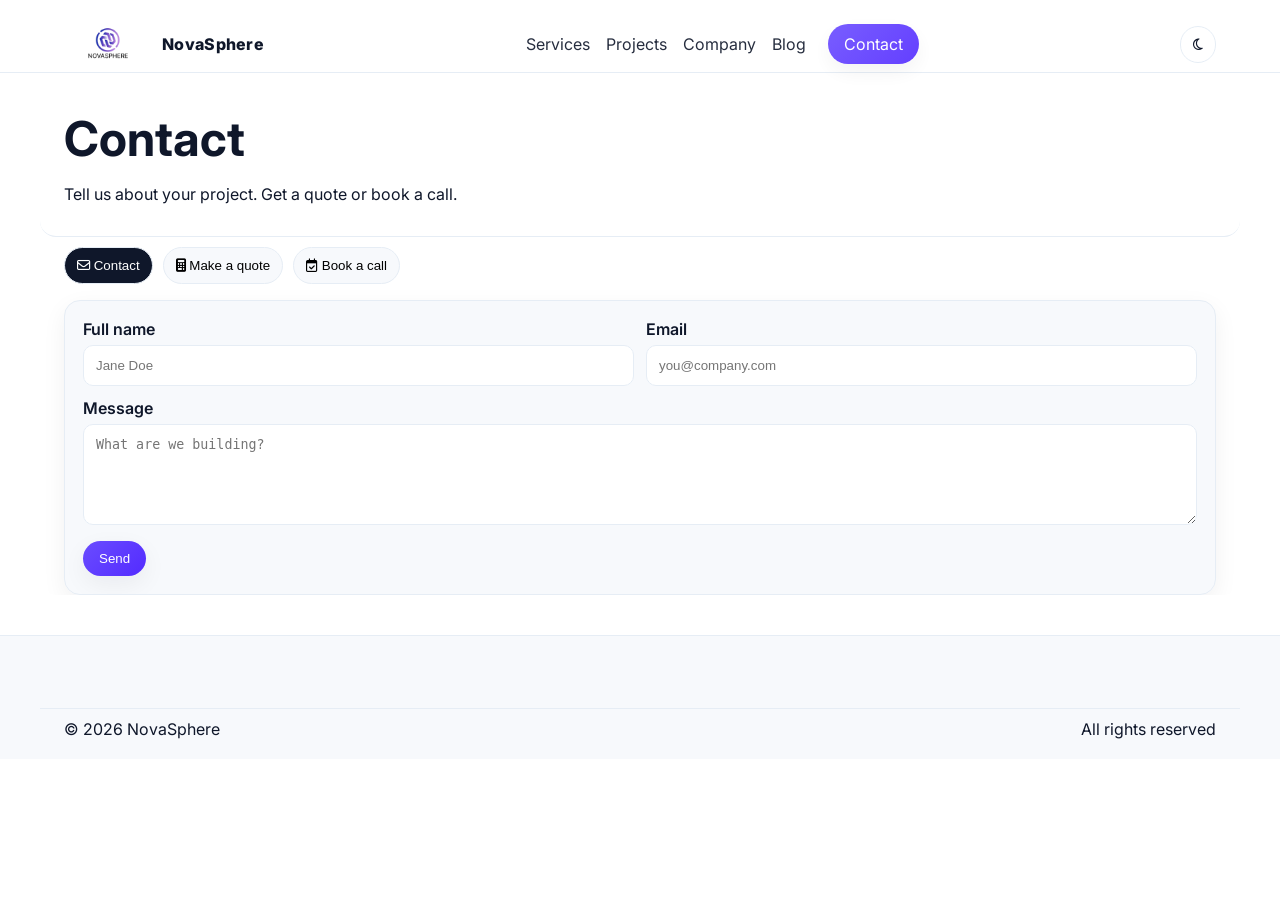
<file: contact.html>
<!DOCTYPE html>
<html lang="en" class="has-transitions">
<head>
  <meta charset="UTF-8" /><meta name="viewport" content="width=device-width, initial-scale=1.0" />
  <title>Contact — NovaSphere</title>
  <link rel="preconnect" href="https://fonts.googleapis.com"><link rel="preconnect" href="https://fonts.gstatic.com" crossorigin>
  <link href="https://fonts.googleapis.com/css2?family=Inter:wght@300;400;500;600;700;800;900&display=swap" rel="stylesheet">
  <link rel="stylesheet" href="https://cdnjs.cloudflare.com/ajax/libs/font-awesome/6.5.0/css/all.min.css">
  <link rel="stylesheet" href="https://cdn.jsdelivr.net/npm/swiper@11/swiper-bundle.min.css"/>
  <link rel="stylesheet" href="https://unpkg.com/aos@2.3.4/dist/aos.css"/>
  <link rel="stylesheet" href="assets/css/styles.css"/>
</head>
<body>
<header class="ns-header">
  <div class="container nav-wrap">
    <a class="brand" href="index.html">
        <img class="brand-logo" src="assets/img/Nova.png" alt="NovaSphere logo" width="88" height="88" />
        NovaSphere
        </a>
    <nav id="nav" class="nav">
      <a href="index.html#services">Services</a>
      <a href="projects.html">Projects</a>
      <a href="company.html">Company</a>
      <a href="blog.html">Blog</a>
      <a class="btn btn-primary" href="contact.html">Contact</a>
    </nav>
    <div class="nav-ctrls"><button id="themeToggle" class="icon-btn"><i class="fa-regular fa-moon"></i></button><button id="hamburger" class="icon-btn"><i class="fa-solid fa-bars-staggered"></i></button></div>
  </div>
</header>

<main>
  <section class="container page-hero" id="talk">
    <h1>Contact</h1>
    <p class="muted">Tell us about your project. Get a quote or book a call.</p>
  </section>

  <section class="container contact-tabs">
    <div class="tab-buttons">
      <button class="tab active" data-target="#contactForm"><i class="fa-regular fa-envelope"></i> Contact</button>
      <button class="tab" data-target="#quoteForm"><i class="fa-solid fa-calculator"></i> Make a quote</button>
      <button class="tab" data-target="#callForm"><i class="fa-regular fa-calendar-check"></i> Book a call</button>
    </div>

    <div class="tab-panels">
      <!-- Contact form -->
      <form id="contactForm" class="form active" data-form="contact">
        <div class="two">
          <label>Full name<input required name="name" type="text" placeholder="Jane Doe"/></label>
          <label>Email<input required name="email" type="email" placeholder="you@company.com"/></label>
        </div>
        <label>Message<textarea required name="message" rows="5" placeholder="What are we building?"></textarea></label>
        <button class="btn btn-primary" type="submit">Send</button>
      </form>

      <!-- Quote form -->
      <form id="quoteForm" class="form" data-form="quote">
        <div class="two">
          <label>Company<input name="company" type="text" placeholder="Acme Inc."/></label>
          <label>Budget
            <select name="budget">
              <option value="10-20k">$10k–$20k</option>
              <option value="20-50k">$20k–$50k</option>
              <option value="50-150k">$50k–$150k</option>
              <option value="150k+">$150k+</option>
            </select>
          </label>
        </div>
        <div class="two">
          <label>Project type
            <select name="type">
              <option>Roblox game</option>
              <option>Casino website</option>
              <option>Games</option>
              <option>UI/UX</option>
              <option>Web/App</option>
            </select>
          </label>
          <label>Timeline
            <select name="timeline">
              <option>2–4 weeks</option>
              <option>1–3 months</option>
              <option>3–6 months</option>
              <option>Ongoing</option>
            </select>
          </label>
        </div>
        <label>Scope<textarea name="scope" rows="5" placeholder="Features, platforms, references…"></textarea></label>
        <button class="btn btn-primary" type="submit">Request quote</button>
      </form>

      <!-- Call form -->
      <form id="callForm" class="form" data-form="call">
        <div class="two">
          <label>Name<input name="name" type="text" placeholder="Your name"/></label>
          <label>Email<input name="email" type="email" placeholder="you@company.com"/></label>
        </div>
        <label>Preferred time<input name="time" type="datetime-local"/></label>
        <p class="muted">Prefer Calendly? <a class="link" href="#" target="_blank">Pick a slot</a>.</p>
        <button class="btn btn-primary" type="submit">Request call</button>
      </form>
    </div>

    <div id="formToast" class="toast">Sending…</div>
  </section>
</main>

<footer class="ns-footer">
  <div class="container legal"><span>© <span id="year"></span> NovaSphere</span><span class="muted">All rights reserved</span></div>
</footer>

<!-- Optional EmailJS (uncomment + configure)
<script src="https://cdn.jsdelivr.net/npm/emailjs-com@3/dist/email.min.js"></script>
<script>(function(){emailjs.init("YOUR_PUBLIC_KEY");})();</script>
-->
<script src="https://unpkg.com/aos@2.3.4/dist/aos.js"></script>
<script>
  const hamburger=document.getElementById('hamburger'),nav=document.getElementById('nav');if(hamburger&&nav){hamburger.onclick=()=>nav.classList.toggle('open');}
  AOS.init({duration:650,once:true,offset:70});
  document.getElementById('year').textContent=new Date().getFullYear();

  // Contact tabs
  document.querySelectorAll('.contact-tabs .tab-buttons .tab').forEach(btn => {
    btn.addEventListener('click', () => {
      document.querySelectorAll('.contact-tabs .tab-buttons .tab').forEach(b => b.classList.remove('active'));
      btn.classList.add('active');
      document.querySelectorAll('.contact-tabs .form').forEach(p => p.classList.remove('active'));
      const target = document.querySelector(btn.dataset.target);
      if(target) target.classList.add('active');
    });
  });

  // Toast + dummy submit
  const toast = document.getElementById('formToast');
  const showToast = (msg) => { toast.textContent=msg; toast.classList.add('show'); setTimeout(()=>toast.classList.remove('show'),2600); };
  document.querySelectorAll('form[data-form]').forEach(form => {
    form.addEventListener('submit', (e) => {
      e.preventDefault();
      showToast('Sending…');
      setTimeout(()=> showToast('Sent! We’ll reply shortly.'), 1200);
      form.reset();
    });
  });
</script>
<script>
  document.addEventListener('DOMContentLoaded', () => {
    document.body.classList.add('page-ready');
  });
</script>
</body>
</html>
</file>
<file: assets/css/styles.css>
:root{
  /* Light palette */
  --bg:#ffffff;         /* page background */
  --surface:#f7f9fc;    /* cards / surfaces */
  --ink:#0f172a;        /* primary text */
  --muted:#475569;      /* secondary text */
  --line:#e6edf5;       /* borders/dividers */
  --chip:#eef2ff;       /* pills/chips */

  --primary:#6a4cff;    /* purple */
  --primary-2:#532bff;
  --accent:#2ad4ff;     /* cyan accent */

  --radius:16px;
  --shadow-sm:0 8px 24px rgba(15,23,42,.06);
  --shadow:0 18px 60px rgba(15,23,42,.12);
}

*{box-sizing:border-box}
html,body{
  margin:0;padding:0;
  font-family:Inter,system-ui,-apple-system,Segoe UI,Roboto,Arial,sans-serif;
  background:var(--bg); color:var(--ink);
}
img{max-width:100%;display:block}
a{color:inherit;text-decoration:none}
.container{max-width:1200px;margin:0 auto;padding:0 20px}

/* Header */
.ns-header{
  position:sticky;top:0;z-index:50;
  background:color-mix(in oklab, var(--bg) 85%, transparent);
  backdrop-filter:blur(8px);
  border-bottom:1px solid var(--line);
}
.nav-wrap{height:72px;display:flex;align-items:center;justify-content:space-between}
.brand{font-weight:800;letter-spacing:.3px;display:flex;align-items:center;gap:10px}
.brand-mark{display:inline-flex;width:28px;height:28px;border-radius:50%;align-items:center;justify-content:center;background:linear-gradient(135deg,var(--primary),var(--accent));color:#fff}
.nav{display:flex;gap:22px;align-items:center}
.nav a{opacity:.9}
.nav .btn{margin-left:6px}
.nav-ctrls{display:flex;gap:8px}
.icon-btn{border:1px solid var(--line);background:transparent;border-radius:999px;padding:10px 12px;cursor:pointer;color:var(--ink)}
#hamburger{display:none}

/* Buttons */
.btn{display:inline-flex;align-items:center;gap:10px;border:1px solid var(--line);padding:10px 16px;border-radius:999px;background:var(--surface);box-shadow:var(--shadow-sm);transition:transform .2s ease, box-shadow .2s ease}
.btn:hover{transform:translateY(-2px)}
.btn-primary{background:linear-gradient(135deg,var(--primary),var(--primary-2));color:#fff;border:0}
.btn-secondary{background:#fff;color:#0e1320;border:0}
.btn-lg{padding:14px 22px;font-weight:700}

/* Hero */
.eyebrow{letter-spacing:.14em;text-transform:uppercase;color:var(--muted);font-size:12px;margin:24px 0 6px}
.display{font-size:clamp(38px,6vw,64px);line-height:1.04;margin:0 0 18px}
.grad{-webkit-text-fill-color:transparent;background:linear-gradient(90deg,var(--primary),var(--accent));-webkit-background-clip:text;background-clip:text}
.hero{display:grid;grid-template-columns:1.2fr 1fr;gap:40px;align-items:center;padding:32px 0}
.hero-card{background:var(--surface);border:1px solid var(--line);border-radius:20px;overflow:hidden;box-shadow:var(--shadow)}
.hc-top{display:flex;gap:8px;padding:10px;border-bottom:1px solid var(--line)}
.hc-top .dot{width:10px;height:10px;border-radius:999px;background:var(--line)}
.mock{aspect-ratio:16/10;object-fit:cover}
.cta-row{display:flex;align-items:center;gap:18px;margin-top:6px}
.avatar-stack{display:flex}
.avatar-stack img{width:36px;height:36px;border-radius:999px;border:2px solid var(--bg);margin-left:-10px}
.mini-note{font-size:13px;color:var(--muted)}

/* Cards / Sections */
.grid-3{display:grid;grid-template-columns:repeat(3,1fr);gap:20px}
.card{border:1px solid var(--line);background:var(--surface);border-radius:16px;padding:20px;box-shadow:var(--shadow-sm)}
.card .big{font-size:32px;color:var(--primary);}

/* Featured case */
.featured{padding:44px 0}
.featured.alt{background:linear-gradient(180deg,transparent 0%, color-mix(in oklab,var(--primary) 10%, transparent) 100%)}
.featured-card{display:grid;grid-template-columns:1.2fr 1fr;gap:24px;align-items:center;border:1px solid var(--line);border-radius:18px;background:var(--surface);overflow:hidden;box-shadow:var(--shadow)}
.fc-media{position:relative}
.fc-media:before{content:"";position:absolute;inset:0;background:radial-gradient(1000px 1000px at 10% 110%, rgba(122,97,255,.12), transparent)}
.fc-media img{width:100%;height:100%;object-fit:cover}
.fc-media.framed{padding:26px;background:linear-gradient(135deg,rgba(122,97,255,.10),rgba(0,212,255,.10));}
.fc-media.framed img{border-radius:12px;box-shadow:0 24px 48px rgba(15,23,42,.15)}
.fc-body{padding:24px}
.pill-row{display:flex;gap:8px;flex-wrap:wrap;margin:0 0 10px}
.pill{font-size:12px;background:var(--chip);border:1px solid var(--line);padding:6px 10px;border-radius:999px}
.meta{list-style:none;padding:0;margin:0 0 14px;color:var(--muted)}
.meta li{margin-bottom:6px}

/* Logos strip */
.logos{padding:16px 0;border-top:1px solid var(--line);border-bottom:1px solid var(--line);background:var(--surface)}
.logos-row{display:flex;gap:22px;align-items:center;justify-content:center}
.logos-row i{font-size:28px;color:var(--muted)}

/* Testimonials */
.t-card{border:1px solid var(--line);border-radius:16px;background:var(--surface);padding:24px;height:auto}
.t-meta{display:flex;align-items:center;gap:12px;margin-top:12px}
.t-meta img{width:42px;height:42px;border-radius:999px}

/* CTA */
.cta{padding:18px 0 60px}
.cta-inner{display:flex;align-items:center;justify-content:space-between;border:1px solid var(--line);background:linear-gradient(135deg,var(--primary),var(--primary-2));color:#fff;padding:28px;border-radius:16px;box-shadow:var(--shadow)}
.cta-inner .btn{background:rgba(255,255,255,.18);color:#fff;border:0}

/* Page hero */
.page-hero{padding:36px 0 16px;border-bottom:1px solid var(--line)}
.page-hero h1{margin:0;font-size:clamp(32px,5vw,48px)}

/* Tabs */
.tabs{display:flex;gap:10px;flex-wrap:wrap;padding:16px 0}
.tabs .tab{border:1px solid var(--line);padding:8px 12px;border-radius:999px;background:var(--surface);cursor:pointer}
.tabs .tab.active{background:var(--ink);color:var(--bg)}  /* stronger contrast in light mode */

/* Projects */
.projects-grid{display:grid;grid-template-columns:repeat(3,1fr);gap:18px;padding:10px 0 40px}
.project-card{border:1px solid var(--line);border-radius:16px;background:var(--surface);overflow:hidden;cursor:pointer;transition:.25s transform, .25s box-shadow;box-shadow:var(--shadow-sm)}
.project-card:hover{transform:translateY(-4px) scale(1.01);box-shadow:var(--shadow)}
.pc-media img{aspect-ratio:16/10;object-fit:cover}
.pc-body{padding:16px}
.pc-body h3{margin:6px 0 8px}

/* Company */
.values .card h3{margin:0 0 6px}
.process .steps{counter-reset:step;list-style:none;padding:0;margin:0;display:grid;grid-template-columns:repeat(4,1fr);gap:12px}
.process .steps li{padding:20px;border:1px solid var(--line);border-radius:16px;background:var(--surface);font-weight:600}
.process .steps li span{margin-right:10px;color:var(--primary)}
.team .profile{display:flex;flex-direction:column;align-items:center;gap:6px}
.team .profile img{width:180px;height:180px;border-radius:16px;object-fit:cover}

/* Contact */
.contact-tabs .tab-buttons{display:flex;gap:10px;flex-wrap:wrap;margin-top:10px}
.contact-tabs .tab-buttons .tab{border:1px solid var(--line);background:var(--surface);padding:10px 12px;border-radius:999px;cursor:pointer}
.contact-tabs .tab-buttons .tab.active{background:var(--ink);color:var(--bg)}
.form{display:none;margin-top:16px;border:1px solid var(--line);background:var(--surface);padding:18px;border-radius:16px;box-shadow:var(--shadow-sm)}
.form.active{display:block}
.form label{display:block;font-weight:600;margin-bottom:12px}
.form input,.form textarea,.form select{width:100%;margin-top:6px;padding:12px;border-radius:10px;border:1px solid var(--line);background:var(--bg);color:var(--ink)}
.form .two{display:grid;grid-template-columns:1fr 1fr;gap:12px}
.toast{position:fixed;right:18px;bottom:18px;background:#fff;color:#0e1320;padding:10px 14px;border-radius:10px;opacity:0;transform:translateY(10px);transition:.25s;pointer-events:none}
.toast.show{opacity:1;transform:translateY(0)}

/* Blog */
.blog-grid{display:grid;grid-template-columns:repeat(3,1fr);gap:18px;padding:16px 0 40px}
.blog-card{border:1px solid var(--line);background:var(--surface);border-radius:16px;overflow:hidden;box-shadow:var(--shadow-sm)}
.blog-card img{aspect-ratio:16/9;object-fit:cover}
.blog-card .body{padding:16px}

/* Footer */
.ns-footer{border-top:1px solid var(--line);margin-top:40px;padding:26px 0 10px}
.footer-grid{display:grid;grid-template-columns:2fr 1fr 1fr 1fr;gap:20px}
.b-lg{font-size:20px;font-weight:800;margin-bottom:8px}
.socials{display:flex;gap:10px;margin-top:10px}
.legal{display:flex;justify-content:space-between;align-items:center;border-top:1px solid var(--line);padding-top:10px;margin-top:12px}

/* Swiper tweaks */
.swiper{padding:10px 6px}
.swiper-pagination-bullet-active{background:var(--primary)}

/* Responsive */
@media (max-width: 980px){
  .hero{grid-template-columns:1fr;gap:22px}
  .grid-3{grid-template-columns:1fr}
  .featured-card{grid-template-columns:1fr}
  .process .steps{grid-template-columns:1fr 1fr}
  .projects-grid{grid-template-columns:1fr 1fr}
  .blog-grid{grid-template-columns:1fr 1fr}
  #hamburger{display:inline-flex}
  .nav{position:fixed;inset:72px 0 auto 0;background:var(--bg);border-bottom:1px solid var(--line);display:none;flex-direction:column;padding:16px}
  .nav.open{display:flex}
}
@media (max-width: 640px){
  .process .steps{grid-template-columns:1fr}
  .projects-grid{grid-template-columns:1fr}
  .blog-grid{grid-template-columns:1fr}
  .form .two{grid-template-columns:1fr}
}

/* Remove your old 3 rules and use this gated version */
.has-transitions body{ opacity:.001; transform: translateY(6px); }
.has-transitions body.page-ready{ opacity:1; transform:none; transition: opacity .35s ease, transform .35s ease; }
.has-transitions body.page-exit{ opacity:0; transform: translateY(6px); transition: opacity .18s ease, transform .18s ease; }


/* Slightly stronger AOS translate for cards on large screens */
@media (min-width: 980px){
  [data-aos="fade-up"]   { transform: translate3d(0,24px,0); }
  [data-aos="fade-left"] { transform: translate3d(24px,0,0); }
}

/* ==== Fit-all-screens hardening (append to end of file) ==== */

:root { --container: 1200px; }

/* Prevent any side-scroll/auto zooming quirks */
html, body {
  overflow-x: hidden;
  -webkit-text-size-adjust: 100%;
  text-size-adjust: 100%;
}

/* Smarter container sizing with safe padding */
.container{
  width: min(100%, var(--container));
  padding-inline: clamp(12px, 3vw, 24px);
  margin-inline: auto;
}

/* Media should never escape their boxes */
img, video, canvas, svg, iframe {
  max-width: 100%;
  height: auto;
  display: block;
}

/* Card/media frames keep aspect without overflow */
.pc-media,
.fc-media { overflow: hidden; }

.pc-media { aspect-ratio: 16 / 10; }
.pc-media img{ width:100%; height:100%; object-fit: cover; }

/* Ensure mock screenshots scale inside hero card */
.mock{ width:100%; height:auto; }

/* Wrap long copy instead of stretching layout */
h1, h2, h3, p, .btn, .pill, .tab, .mini-note { word-break: break-word; }

/* Navigation never overflows */
.nav-wrap{ flex-wrap: wrap; gap: 10px; }
.nav{ gap: 16px; }
@media (max-width: 980px){
  .nav{
    max-height: calc(100dvh - 72px);
    overflow: auto;
  }
}

/* Flexible rows: logos, CTA, avatar stack, etc. */
.logos-row,
.cta-inner,
.avatar-stack{ flex-wrap: wrap; }

.cta-inner{ row-gap: 12px; }

/* Grids: guard against overflow on narrow screens */
.footer-grid{
  display: grid;
  grid-template-columns: repeat(auto-fit, minmax(180px, 1fr));
  gap: 20px;
}

/* Projects/blog: small screens already handled; add big-screen guard */
.projects-grid,
.blog-grid{
  grid-auto-rows: 1fr;
}

/* Forms: avoid two-column squeeze on mid devices */
@media (max-width: 820px){
  .form .two{ grid-template-columns: 1fr; }
}

/* Safe viewport on modern mobiles */
@supports (height: 100svh){
  .nav{ max-height: calc(100svh - 72px); }
}

/* Buttons should never exceed container width on tiny screens */
.btn{ max-width: 100%; }

/* Extra protection for sections that might get side margins clipped */
section, .card, .project-card, .featured-card, .t-card, .form {
  overflow: hidden;
  border-radius: min(var(--radius), 18px);
}

/* Optional: reduce huge headings on very small phones */
@media (max-width: 360px){
  .display{ font-size: clamp(28px, 9vw, 40px); }
}

/* =========================
   NovaSphere Home Additions
   ========================= */

/* About / Stats Section */
#about {
  padding: 60px 0;
  text-align: center;
}
#about h2 {
  font-size: 2rem;
  margin-bottom: 12px;
}
#about p {
  color: var(--muted);
  max-width: 700px;
  margin: 0 auto 32px;
  font-size: 1rem;
}
.stats-grid {
  display: grid;
  grid-template-columns: repeat(auto-fit, minmax(160px, 1fr));
  gap: 28px;
  margin-top: 20px;
}
.stats-grid div {
  background: var(--surface);
  border: 1px solid var(--line);
  border-radius: var(--radius);
  padding: 28px 16px;
  box-shadow: var(--shadow-sm);
  transition: transform .25s ease, box-shadow .25s ease;
}
.stats-grid div:hover {
  transform: translateY(-6px);
  box-shadow: var(--shadow);
}
.stats-grid h3 {
  font-size: 2rem;
  color: var(--primary);
  margin: 0 0 4px;
}
.stats-grid p {
  margin: 0;
  color: var(--muted);
}

/* Process Section */
#process {
  padding: 70px 0;
  text-align: center;
}
#process h2 {
  font-size: 2rem;
  margin-bottom: 36px;
}
.process-grid {
  display: grid;
  grid-template-columns: repeat(auto-fit, minmax(240px, 1fr));
  gap: 24px;
}
.process-step {
  border: 1px solid var(--line);
  background: var(--surface);
  border-radius: var(--radius);
  padding: 30px 20px;
  box-shadow: var(--shadow-sm);
  transition: transform .3s ease, box-shadow .3s ease;
}
.process-step:hover {
  transform: translateY(-8px);
  box-shadow: var(--shadow);
}
.process-step i {
  font-size: 36px;
  color: var(--primary);
  margin-bottom: 10px;
}
.process-step h4 {
  margin: 6px 0;
}
.process-step p {
  color: var(--muted);
  font-size: 15px;
}

/* Testimonials (Swiper) */
#testimonials {
  padding: 80px 0;
}
#testimonials .section-head h2 {
  text-align: center;
  font-size: 2rem;
  margin-bottom: 40px;
}
.swiper {
  padding-bottom: 40px;
}
.swiper-slide {
  transition: transform .3s ease;
}
.swiper-slide:hover {
  transform: translateY(-5px);
}
.t-card {
  height: auto;
  background: var(--surface);
  border: 1px solid var(--line);
  border-radius: var(--radius);
  padding: 26px 22px;
  box-shadow: var(--shadow-sm);
}
.t-card p {
  font-style: italic;
  color: var(--ink);
  font-size: 15.5px;
}
.t-meta {
  display: flex;
  align-items: center;
  gap: 12px;
  margin-top: 16px;
}
.t-meta div span {
  display: block;
  font-size: 13px;
  color: var(--muted);
}

/* Newsletter Footer Extension */
.newsletter {
  display: flex;
  gap: 8px;
  margin-top: 16px;
}
.newsletter input {
  flex: 1;
  padding: 12px 16px;
  border: 1px solid var(--line);
  border-radius: var(--radius);
  background: var(--bg);
  color: var(--ink);
}
.newsletter button {
  border: none;
  background: linear-gradient(135deg, var(--primary), var(--primary-2));
  color: #fff;
  padding: 12px 18px;
  border-radius: var(--radius);
  cursor: pointer;
  box-shadow: var(--shadow-sm);
  transition: transform .25s ease;
}
.newsletter button:hover {
  transform: translateY(-2px);
}

/* Footer Enhancements */
.ns-footer {
  background: var(--surface);
  padding: 60px 0 20px;
}
.ns-footer h4 {
  margin-bottom: 10px;
  font-weight: 700;
}
.ns-footer ul {
  list-style: none;
  margin: 0;
  padding: 0;
}
.ns-footer ul li {
  margin-bottom: 8px;
}
.ns-footer ul li a {
  color: var(--muted);
  font-size: 15px;
  transition: color .2s;
}
.ns-footer ul li a:hover {
  color: var(--primary);
}
.socials a {
  font-size: 20px;
  color: var(--muted);
  transition: color .25s;
}
.socials a:hover {
  color: var(--primary);
}

/* Section spacing consistency */
section {
  scroll-margin-top: 80px;
}
</file>
